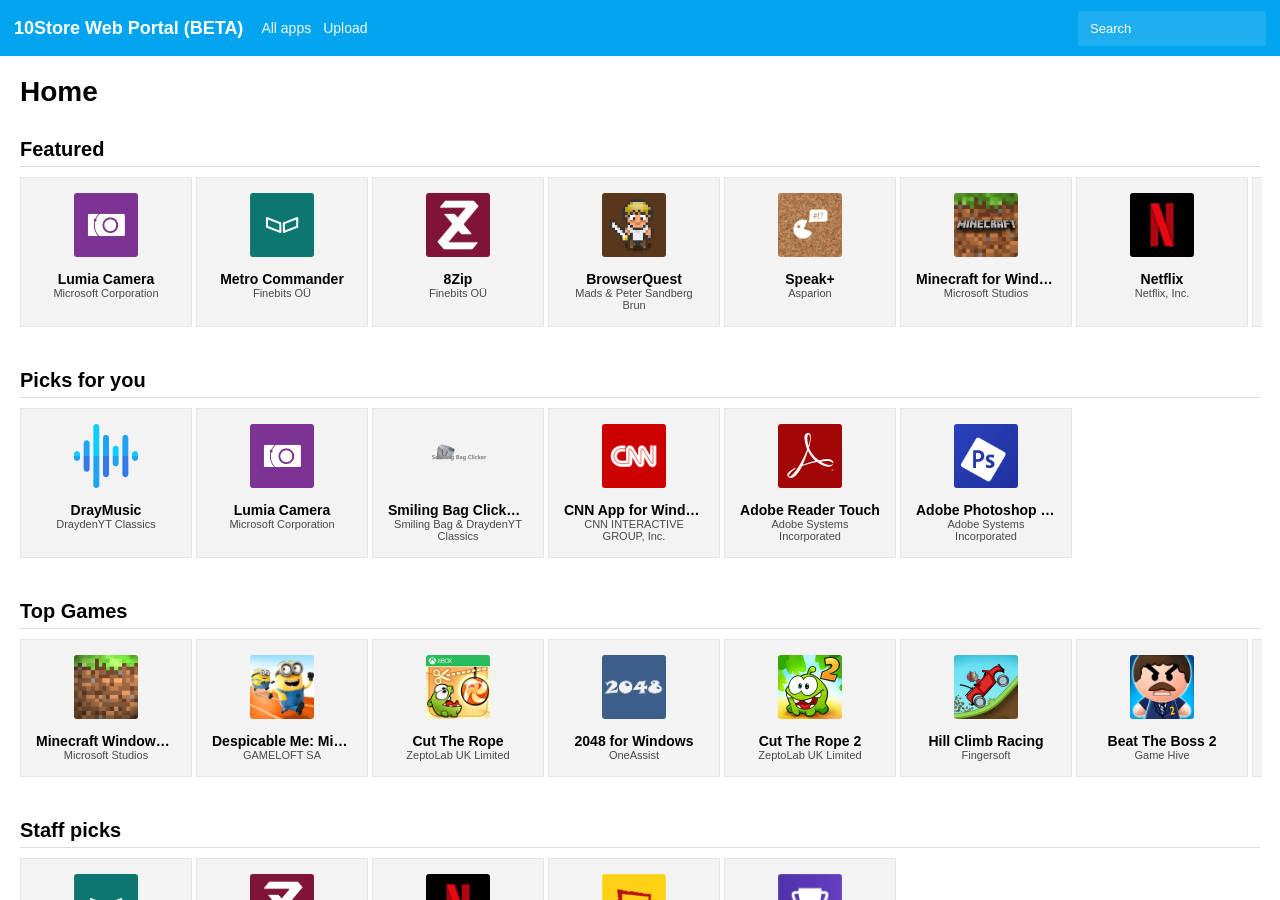
<file: index.html>
﻿<!doctype html>
<html>
<head>
    <meta charset="utf-8" />
    <meta http-equiv="X-UA-Compatible" content="IE=11" />
    <meta name="viewport" content="width=device-width, initial-scale=1.0" />
    <title>10Store</title>
    <link rel="stylesheet" href="css/default.css" />
</head>
<body>
    <header id="app-header" role="banner">
        <div class="header-left">
            <a href="pages/home.html" target="app-frame" style="text-decoration:none;">
                <div id="logo" class="logo-click">10Store Web Portal (BETA)</div>
            </a>
            <nav class="nav">
                <a href="pages/apps.html" id="btn-all" class="nav-btn" target="app-frame">All apps</a>
                <a href="https://w-8-1-projects.github.io/10Store-Revived/upload" id="btn-upload" class="nav-btn" target="app-frame">Upload</a>
            </nav>
        </div>

        <div class="header-right">
            <div class="search-wrap">
                <input id="search" type="search" placeholder="Search" />
            </div>
        </div>
    </header>

    <main id="app-main">
        <iframe id="app-webview"
                name="app-frame"
                src="pages/home.html"
                frameborder="0"></iframe>
    </main>

    <script src="js/main.js"></script>
</body>
</html>
</file>
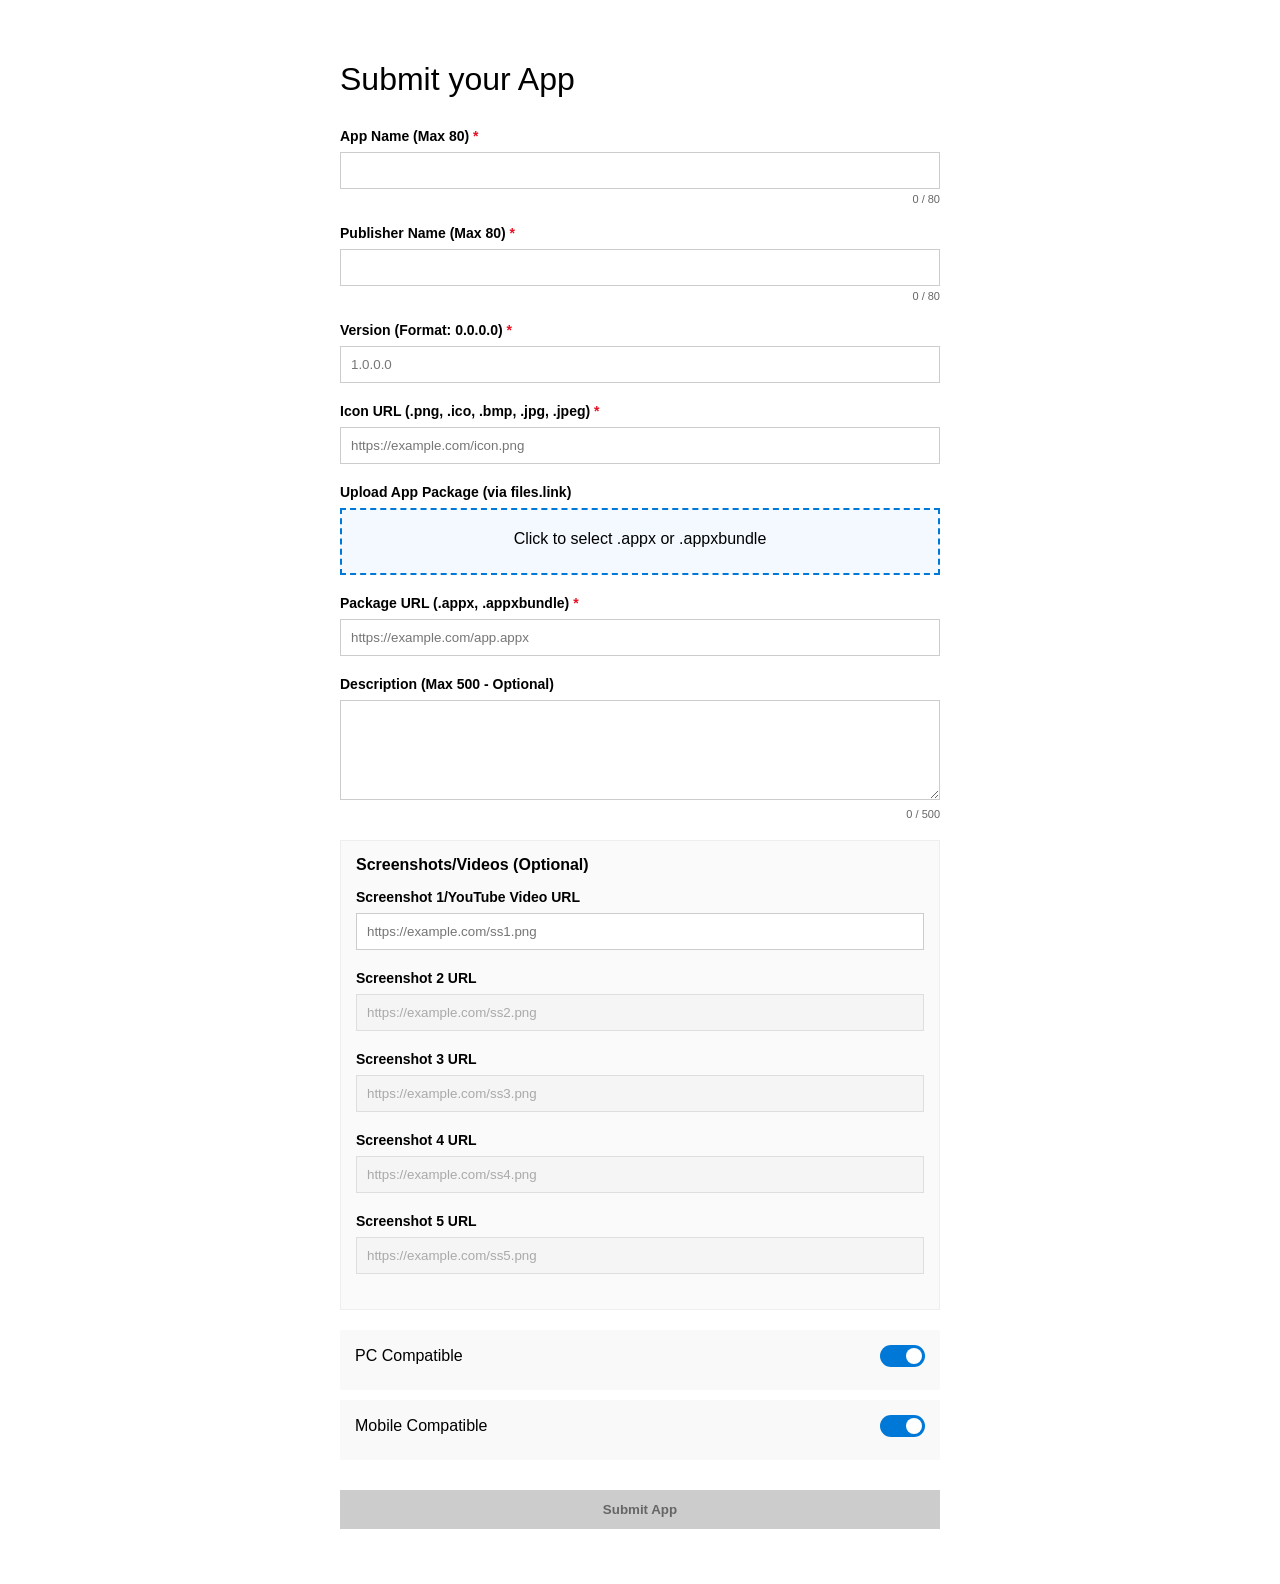
<file: upload/index.html>
<!DOCTYPE html>
<html>
<head>
    <meta charset="utf-8" />
    <title>Submit App</title>
    <style>
        html, body {
            height: 100%; margin: 0; background: #fff;
            font-family: 'Segoe UI', Tahoma, Geneva, Verdana, sans-serif; color: #000;
        }
        .upload-container { padding: 40px; max-width: 600px; margin: 0 auto; }
        h1 { font-weight: 300; font-size: 32px; margin-bottom: 30px; }
        .form-group { margin-bottom: 20px; position: relative; }
        label { display: block; font-weight: 600; margin-bottom: 8px; font-size: 14px; }
        label.required:after { content: " *"; color: #e81123; }
        input[type="text"], textarea {
            width: 100%; padding: 10px; border: 1px solid #ccc;
            box-sizing: border-box; font-family: inherit;
        }
        input:disabled { background-color: #f2f2f2; cursor: not-allowed; opacity: 0.6; }
        .char-count { font-size: 11px; color: #666; text-align: right; margin-top: 4px; }
        textarea { height: 100px; resize: vertical; }
        .switch-group { display: block; background: #f9f9f9; padding: 15px; margin-bottom: 10px; overflow: hidden; }
        .switch-label { float: left; line-height: 22px; }
        .switch { position: relative; display: inline-block; width: 45px; height: 22px; float: right; }
        .switch input { opacity: 0; width: 0; height: 0; }
        .slider { position: absolute; cursor: pointer; top: 0; left: 0; right: 0; bottom: 0; background-color: #ccc; border-radius: 22px; }
        .slider:before { position: absolute; content: ""; height: 16px; width: 16px; left: 3px; bottom: 3px; background-color: white; border-radius: 50%; }
        input:checked + .slider { background-color: #0078D7; }
        input:checked + .slider:before { left: 26px; }
        .btn-submit { background: #0078D7; color: white; border: none; padding: 12px 30px; font-weight: 600; cursor: pointer; width: 100%; margin-top: 20px; }
        .btn-submit:disabled { background: #cccccc; color: #666666; cursor: not-allowed; }
        #status { text-align: center; margin-top: 15px; font-size: 14px; }
        
        .screenshots-section { border: 1px solid #eee; padding: 15px; margin-bottom: 20px; background: #fafafa; }
        .screenshots-section h3 { margin-top: 0; font-size: 16px; font-weight: 600; margin-bottom: 15px; }

        .uploader-area {
            border: 2px dashed #0078D7;
            padding: 20px;
            text-align: center;
            background: #f3f9ff;
            margin-bottom: 10px;
            cursor: pointer;
            transition: background 0.2s;
        }
        .uploader-area:hover { background: #e7f3ff; }
        .uploader-area input[type="file"] { display: none; }
        #uploadProgress { width: 100%; margin-top: 10px; height: 8px; display: none; }
        #uploadMsg { font-size: 12px; margin-top: 5px; color: #666; font-weight: bold; }
    </style>
</head>
<body>
    <div class="upload-container">
        <h1>Submit your App</h1>
        
        <div class="form-group">
            <label class="required">App Name (Max 80)</label>
            <input type="text" id="appName" maxlength="80">
            <div id="nameCount" class="char-count">0 / 80</div>
        </div>

        <div class="form-group">
            <label class="required">Publisher Name (Max 80)</label>
            <input type="text" id="appPub" maxlength="80">
            <div id="pubCount" class="char-count">0 / 80</div>
        </div>

        <div class="form-group">
            <label class="required">Version (Format: 0.0.0.0)</label>
            <input type="text" id="appVer" placeholder="1.0.0.0">
        </div>

        <div class="form-group">
            <label class="required">Icon URL (.png, .ico, .bmp, .jpg, .jpeg)</label>
            <input type="text" id="appIcon" placeholder="https://example.com/icon.png">
        </div>

        <div class="form-group">
            <label>Upload App Package (via files.link)</label>
            <div class="uploader-area" onclick="document.getElementById('fileInput').click()">
                <span id="uploadLabel">Click to select .appx or .appxbundle</span>
                <input type="file" id="fileInput" accept=".appx,.appxbundle">
                <progress id="uploadProgress" value="0" max="100"></progress>
                <div id="uploadMsg"></div>
            </div>
        </div>

        <div class="form-group">
            <label class="required">Package URL (.appx, .appxbundle)</label>
            <input type="text" id="appPkg" placeholder="https://example.com/app.appx">
        </div>

        <div class="form-group">
            <label>Description (Max 500 - Optional)</label>
            <textarea id="appDesc" maxlength="500"></textarea>
            <div id="descCount" class="char-count">0 / 500</div>
        </div>

        <div class="screenshots-section">
            <h3>Screenshots/Videos (Optional)</h3>
            <div class="form-group">
                <label>Screenshot 1/YouTube Video URL</label>
                <input type="text" id="appScreenshot1" placeholder="https://example.com/ss1.png">
            </div>
            <div class="form-group">
                <label>Screenshot 2 URL</label>
                <input type="text" id="appScreenshot2" placeholder="https://example.com/ss2.png" disabled>
            </div>
            <div class="form-group">
                <label>Screenshot 3 URL</label>
                <input type="text" id="appScreenshot3" placeholder="https://example.com/ss3.png" disabled>
            </div>
            <div class="form-group">
                <label>Screenshot 4 URL</label>
                <input type="text" id="appScreenshot4" placeholder="https://example.com/ss4.png" disabled>
            </div>
            <div class="form-group">
                <label>Screenshot 5 URL</label>
                <input type="text" id="appScreenshot5" placeholder="https://example.com/ss5.png" disabled>
            </div>
        </div>

        <div class="switch-group">
            <span class="switch-label">PC Compatible</span>
            <label class="switch">
                <input type="checkbox" id="pcCapable" checked>
                <span class="slider"></span>
            </label>
        </div>

        <div class="switch-group">
            <span class="switch-label">Mobile Compatible</span>
            <label class="switch">
                <input type="checkbox" id="mobileCapable" checked>
                <span class="slider"></span>
            </label>
        </div>

        <button class="btn-submit" id="submitBtn" disabled>Submit App</button>
        <div id="status"></div>
    </div>

    <script src="config.js"></script>
    <script type="text/javascript">
(function () {
    // --- CONFIG ---
    const FILE_PATH = "apppending.xml";
    const API_KEY = "5a2fcdb7-97ad-4240-a90e-555427e04cd7";
    const FOLDER_ID = "36f0f321-088d-4546-8a51-0ef947039ed4"; // Create a folder on files.link to get this ID

    // --- ELEMENTS ---
    const nameInput = document.getElementById("appName");
    const pubInput = document.getElementById("appPub");
    const verInput = document.getElementById("appVer");
    const iconInput = document.getElementById("appIcon");
    const pkgInput = document.getElementById("appPkg");
    const descInput = document.getElementById("appDesc");
    const pcCheck = document.getElementById("pcCapable");
    const mobileCheck = document.getElementById("mobileCapable");
    const submitBtn = document.getElementById("submitBtn");
    const status = document.getElementById("status");
    
    const fileInput = document.getElementById("fileInput");
    const uploadProgress = document.getElementById("uploadProgress");
    const uploadMsg = document.getElementById("uploadMsg");
    const uploadLabel = document.getElementById("uploadLabel");
    
    const screenshotInputs = [
        document.getElementById("appScreenshot1"),
        document.getElementById("appScreenshot2"),
        document.getElementById("appScreenshot3"),
        document.getElementById("appScreenshot4"),
        document.getElementById("appScreenshot5")
    ];

    // --- VALIDATION PATTERNS ---
    const versionPattern = /^\d+\.\d+\.\d+\.\d+$/;
    const imagePattern = /^https?:\/\/.*\.(png|ico|bmp|jpg|jpeg)$/i;

// --- UPLOADER LOGIC (files.link API with CORS Proxy) ---
    fileInput.onchange = async function() {
        const file = fileInput.files[0];
        if (!file) return;

        uploadMsg.innerText = "Requesting permission via proxy...";
        uploadProgress.style.display = "block";
        uploadProgress.value = 10;

        // Using a CORS proxy to bypass browser security restrictions
        const proxy = "https://corsproxy.io/?"; 
        const apiUrl = `https://api.files.link/files/${FOLDER_ID}`;

        try {
            // 1. Request signed URL via Proxy
            const metaResponse = await fetch(proxy + encodeURIComponent(apiUrl), {
                method: 'POST',
                headers: {
                    'Authorization': API_KEY,
                    'Content-Type': 'application/json'
                },
                body: JSON.stringify({
                    filesMetadata: [{
                        name: file.name,
                        type: file.type || "application/octet-stream",
                        size: file.size
                    }]
                })
            });

            if (!metaResponse.ok) {
                const errText = await metaResponse.text();
                throw new Error("API rejected metadata. Check API Key/Folder ID.");
            }

            const metaData = await metaResponse.json();
            // The API returns an array; get the first item
            const uploadUrl = metaData[0].url; 
            const fileId = metaData[0].id;

            // 2. Upload file directly to the signed URL 
            // (Cloud storage URLs usually allow CORS, so no proxy needed here)
            uploadMsg.innerText = "Uploading to storage...";
            uploadProgress.value = 50;

            const uploadResponse = await fetch(uploadUrl, {
                method: 'PUT',
                body: file,
                headers: {
                    'Content-Type': file.type || "application/octet-stream"
                }
            });

            if (!uploadResponse.ok) throw new Error("Storage upload failed.");

            // 3. Create permanent link via Proxy
            uploadMsg.innerText = "Finalizing link...";
            const pLinkUrl = "https://api.files.link/p";
            
            const linkResponse = await fetch(proxy + encodeURIComponent(pLinkUrl), {
                method: 'POST',
                headers: {
                    'Authorization': API_KEY,
                    'Content-Type': 'application/json'
                },
                body: JSON.stringify({ fileId: fileId })
            });

            const linkData = await linkResponse.json();
            
            // Success! Set the value in the Package URL box
            pkgInput.value = linkData.url || `https://files.link/p/${fileId}`;
            
            uploadMsg.innerText = "Upload Complete!";
            uploadMsg.style.color = "#107c10";
            uploadLabel.innerText = file.name;
            
            if (typeof validateForm === "function") validateForm();

        } catch (err) {
            console.error("Full Error:", err);
            uploadMsg.innerText = "Error: " + err.message;
            uploadMsg.style.color = "#e81123";
        } finally {
            uploadProgress.style.display = "none";
        }
    };

    // --- FORM LOGIC ---
    function escapeXml(str) { return str.replace(/&/g, '&amp;'); }
    function isYouTube(url) { return /youtu\.be\/|youtube\.com\/watch|youtube\.com\/embed/.test(url); }
    function generateIdFromName(name) { return name.toLowerCase().replace(/[^a-z0-9]/g, '-').replace(/-+/g, '-').replace(/^-|-$/g, ''); }

    function updateScreenshotInputs() {
        for (let i = 0; i < screenshotInputs.length - 1; i++) {
            const currentBox = screenshotInputs[i];
            const nextBox = screenshotInputs[i + 1];
            const val = currentBox.value.trim();
            let isCurrentValid = (i === 0) ? (val !== "" && (imagePattern.test(val) || isYouTube(val))) : (val !== "" && imagePattern.test(val));
            if (isCurrentValid) { nextBox.disabled = false; } 
            else { nextBox.disabled = true; nextBox.value = ""; }
        }
    }

    function validateForm() {
        updateScreenshotInputs();
        const isNameValid = nameInput.value.trim().length > 0;
        const isPubValid = pubInput.value.trim().length > 0;
        const isVerValid = versionPattern.test(verInput.value.trim());
        const isIconValid = imagePattern.test(iconInput.value.trim());
        const isPkgValid = pkgInput.value.trim().length > 10;
        const isCompatValid = pcCheck.checked || mobileCheck.checked;
        submitBtn.disabled = !(isNameValid && isPubValid && isVerValid && isIconValid && isPkgValid && isCompatValid);
    }

    [nameInput, pubInput, verInput, iconInput, pkgInput, pcCheck, mobileCheck, ...screenshotInputs].forEach(el => {
        el.addEventListener('input', validateForm);
    });

    nameInput.onkeyup = () => { document.getElementById("nameCount").innerText = nameInput.value.length + " / 80"; };
    pubInput.onkeyup = () => { document.getElementById("pubCount").innerText = pubInput.value.length + " / 80"; };
    descInput.onkeyup = () => { document.getElementById("descCount").innerText = descInput.value.length + " / 500"; };

    async function commitToGithub(name, xmlSnippet) {
        const token = typeof GITHUB_TOKEN !== 'undefined' ? GITHUB_TOKEN : null;
        const owner = typeof GITHUB_OWNER !== 'undefined' ? GITHUB_OWNER : null;
        const repo = typeof GITHUB_REPO !== 'undefined' ? GITHUB_REPO : null;
        if (!token || !owner || !repo) return false;
        const apiUrl = `https://api.github.com/repos/${owner}/${repo}/contents/${FILE_PATH}`;
        const appId = generateIdFromName(name);
        try {
            const response = await fetch(apiUrl, { headers: { "Authorization": `token ${token}` } });
            const fileData = await response.json();
            let currentContent = decodeURIComponent(escape(atob(fileData.content)));
            const appRegex = new RegExp(`<app id="${appId}">[\\s\\S]*?<\\/app>`, 'g');
            let updatedContent = appRegex.test(currentContent) ? currentContent.replace(appRegex, xmlSnippet) : currentContent.replace('</apps>', `    ${xmlSnippet}\n  </apps>`);
            const updateResponse = await fetch(apiUrl, {
                method: "PUT",
                headers: { "Authorization": `token ${token}`, "Content-Type": "application/json" },
                body: JSON.stringify({
                    message: `Submit App: ${name}`,
                    content: btoa(unescape(encodeURIComponent(updatedContent))),
                    sha: fileData.sha
                })
            });
            return updateResponse.ok;
        } catch (error) { return false; }
    }

    submitBtn.onclick = async function () {
        submitBtn.disabled = true;
        const rawName = nameInput.value.trim();
        const appId = generateIdFromName(rawName);
        status.innerText = "Submitting...";
        
        let screenshotsXml = '';
        screenshotInputs.forEach((input, index) => {
            const val = input.value.trim();
            if (val) screenshotsXml += `\n      <screenshot${index + 1}>${escapeXml(val)}</screenshot${index + 1}>`;
        });
        
        const xmlSnippet = `<app id="${appId}">
      <name>${escapeXml(rawName)}</name>
      <version>${escapeXml(verInput.value.trim())}</version>
      <icon>${escapeXml(iconInput.value.trim())}</icon>
      <publisher>${escapeXml(pubInput.value.trim())}</publisher>
      <featured>false</featured>
      <description>${escapeXml(descInput.value.trim())}</description>
      <package>${escapeXml(pkgInput.value.trim())}</package>${screenshotsXml}
      <pcCapable>${pcCheck.checked}</pcCapable>
      <mobileCapable>${mobileCheck.checked}</mobileCapable>
    </app>`;

        const success = await commitToGithub(rawName, xmlSnippet);
        if (success) {
            status.innerText = "Success! Pending review.";
            status.style.color = "#107c10";
            fetch("https://discord.com/api/webhooks/1474728448449712231/KWHmQgnDcP0k1FEYQ--N9v8zLhUS6W1oXdqwqjQ9JNuGzh_qOn7YxrQm-X6AEqW6yt5v", {
                method: "POST",
                headers: { "Content-Type": "application/json" },
                body: JSON.stringify({ content: `🚀 **App Submitted:** ${rawName}` })
            });
            // Reset
            nameInput.value = ""; pubInput.value = ""; verInput.value = ""; iconInput.value = ""; pkgInput.value = ""; descInput.value = "";
            screenshotInputs.forEach(input => input.value = "");
            validateForm();
        } else {
            status.innerText = "GitHub submission failed.";
            status.style.color = "#e81123";
            submitBtn.disabled = false;
        }
    };
})();
    </script>
</body>
</html>
</file>
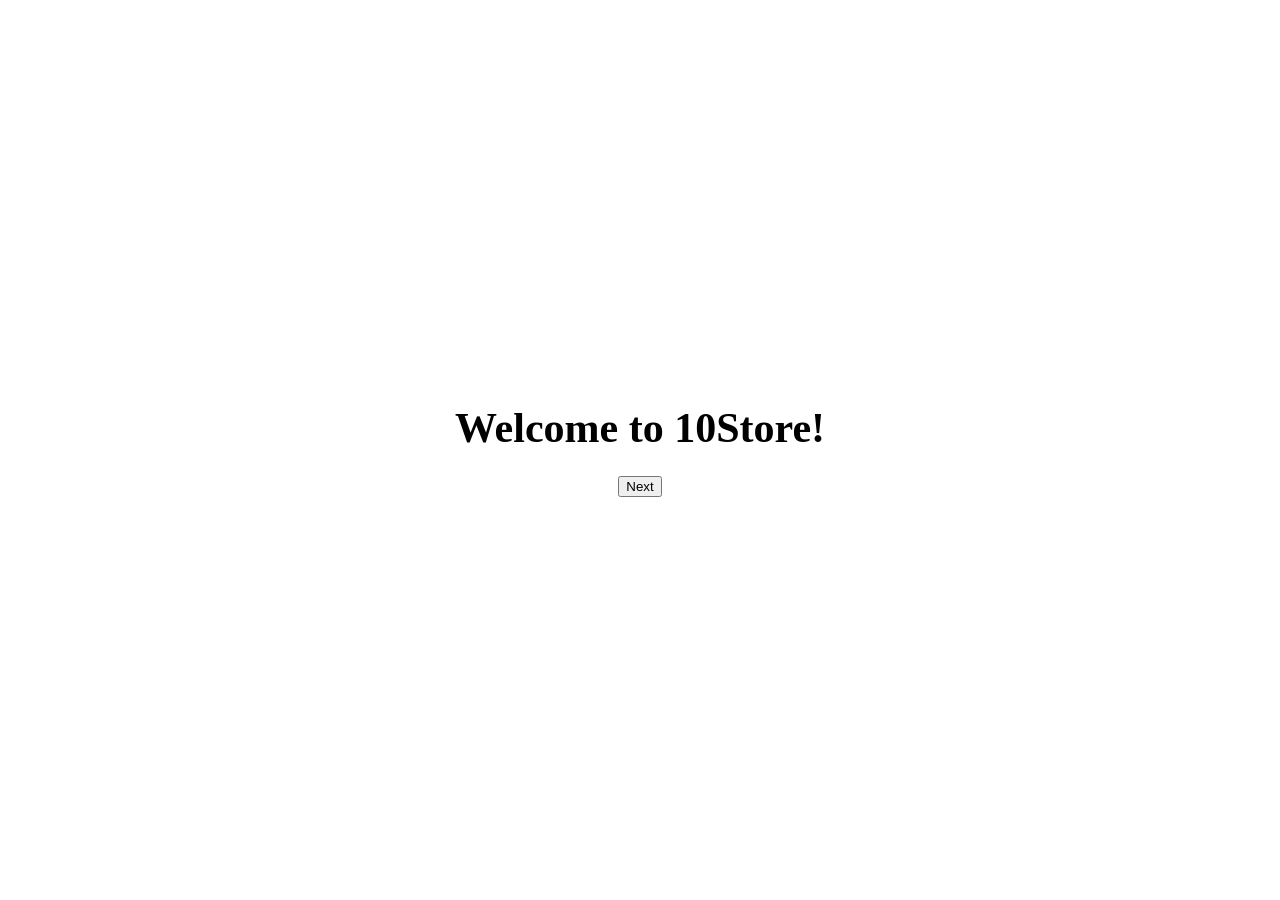
<file: welcome.html>
<!doctype html>
<html>
<head>
    <meta charset="utf-8" />
    <meta name="viewport" content="width=device-width, initial-scale=1.0, maximum-scale=1.0, user-scalable=no">
    <link id="winjs-theme" href="" rel="stylesheet" />
    <script src="ms-appx-web:///lib/winjs-4.0.1/js/base.js"></script>
    <script src="ms-appx-web:///lib/winjs-4.0.1/js/ui.js"></script>
    <style>
        body {
            margin: 0;
            height: 100vh;
            display: flex;
            align-items: center;
            justify-content: center;
        }

        .welcome-box {
            text-align: center;
        }

        .welcome-title {
            font-size: 42px;
            font-weight: 600;
            margin-bottom: 24px;
        }
    </style>
</head>

<body class="win-type-body">
    <div class="welcome-box">
        <div class="welcome-title">Welcome to 10Store!</div>
        <button id="nextBtn" class="win-button">Next</button>
      <audio src="ms-appx-web:///assets/welcome.wav" autoplay></audio>
    </div>

    <script>
        document.getElementById("nextBtn").onclick = function () {
            window.location.href = "welcomeend.html";
        };
    </script>
</body>
</html>
</file>
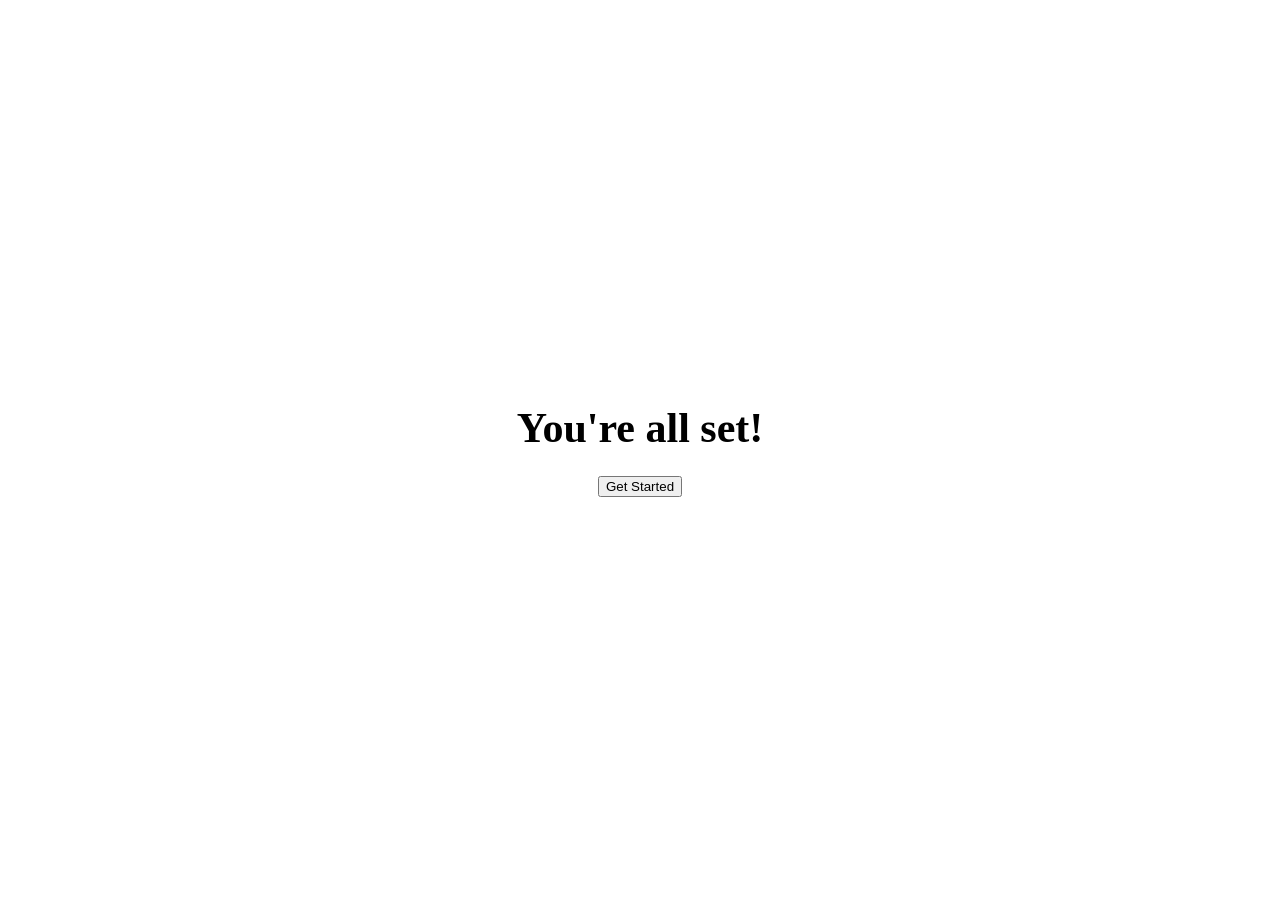
<file: welcomeend.html>
<!doctype html>
<html>
<head>
    <meta charset="utf-8" />
    <meta name="viewport" content="width=device-width, initial-scale=1.0, maximum-scale=1.0, user-scalable=no">
    <link id="winjs-theme" href="" rel="stylesheet" />
    <script src="ms-appx-web:///lib/winjs-4.0.1/js/base.js"></script>
    <script src="ms-appx-web:///lib/winjs-4.0.1/js/ui.js"></script>
    <style>
        body {
            margin: 0;
            height: 100vh;
            display: flex;
            align-items: center;
            justify-content: center;
        }

        .welcome-box {
            text-align: center;
        }

        .welcome-title {
            font-size: 42px;
            font-weight: 600;
            margin-bottom: 24px;
        }
    </style>
</head>

<body class="win-type-body">
    <div class="welcome-box">
        <div class="welcome-title">You're all set!</div>
        <button id="nextBtn" class="win-button">Get Started</button>
      <audio src="ms-appx-web:///assets/allset.wav" autoplay></audio>
    </div>

    <script>
        document.getElementById("nextBtn").onclick = function () {
            window.location.href = "home.html";
        };
    </script>
</body>
</html>
</file>
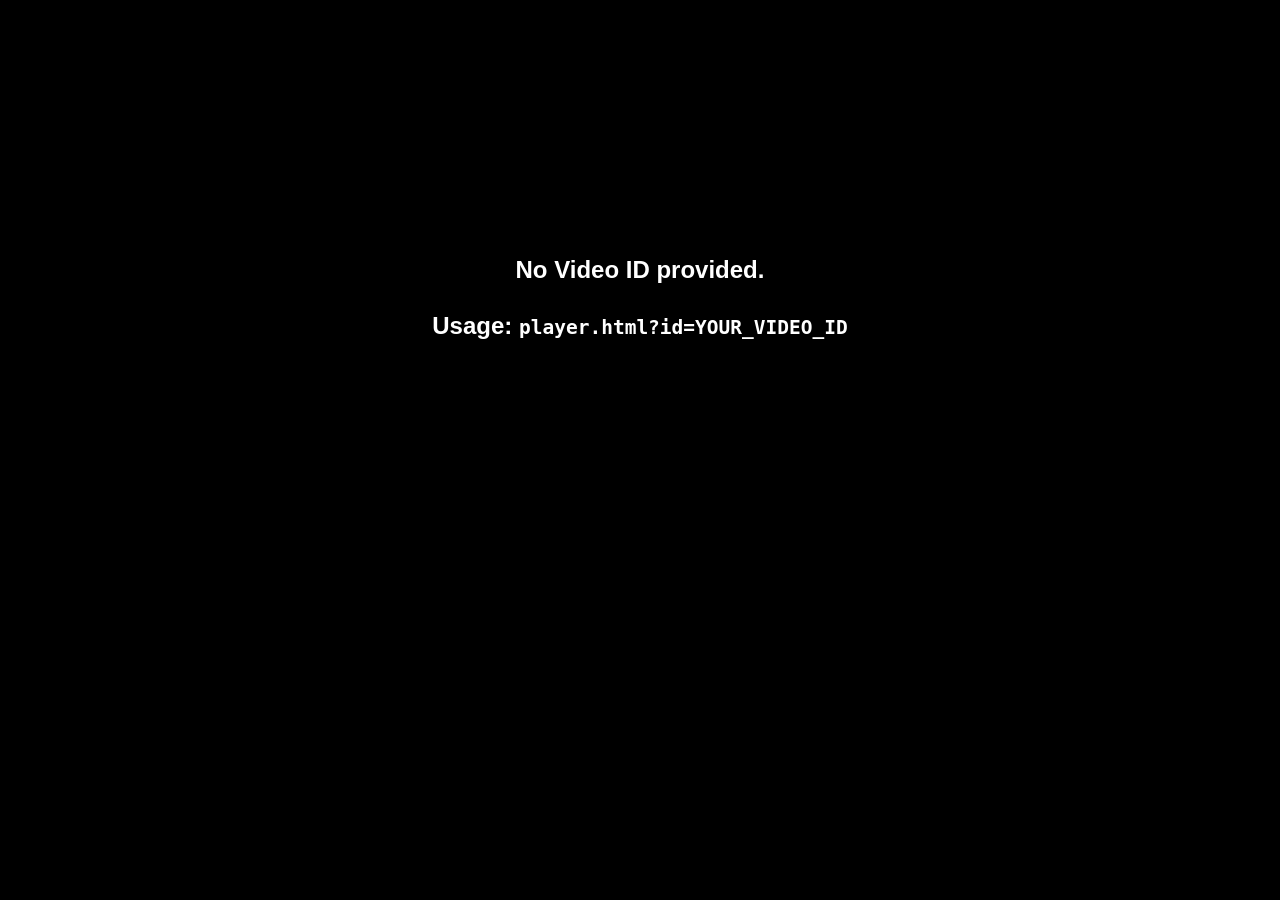
<file: ytplayer.html>
<!DOCTYPE html>
<html lang="en">
<head>
    <meta charset="UTF-8">
    <meta name="viewport" content="width=device-width, initial-scale=1.0">
    <title>Custom YouTube Player</title>
    <style>
        /* Base page styling */
        body, html {
            margin: 0;
            padding: 0;
            width: 100%;
            height: 100%;
            background-color: #000;
            overflow: hidden;
            font-family: sans-serif;
        }

        /* Full screen video container */
        #video-container {
            width: 100%;
            height: 100%;
            transition: width 0.3s ease; /* Smooth transition when chat opens */
        }
        
        #video-frame {
            width: 100%;
            height: 100%;
            border: none;
            pointer-events: none; /* Prevents clicking the video to pause, forcing custom controls */
        }

        /* Custom Controls Bar */
        #custom-controls {
            position: fixed;
            bottom: 30px;
            left: 50%;
            transform: translateX(-50%);
            background: rgba(24, 24, 24, 0.9);
            padding: 10px 20px;
            border-radius: 12px;
            display: flex;
            align-items: center;
            gap: 15px;
            z-index: 1000;
            color: white;
            box-shadow: 0 4px 10px rgba(0,0,0,0.8);
            transition: transform 0.3s ease, left 0.3s ease;
            width: 60%;
            min-width: 400px;
        }

        /* Shift controls when chat opens */
        .chat-open #custom-controls {
            left: calc(50% - 175px); 
        }

        #play-pause-btn {
            background-color: #cc0000;
            color: white;
            border: none;
            border-radius: 6px;
            padding: 8px 16px;
            font-size: 14px;
            font-weight: bold;
            cursor: pointer;
            transition: background 0.2s;
            width: 80px;
        }

        #play-pause-btn:hover {
            background-color: #ff0000;
        }

        #seek-bar {
            flex-grow: 1;
            cursor: pointer;
            accent-color: #cc0000; /* Styles the slider red in modern browsers */
        }

        #time-display {
            font-size: 14px;
            font-family: monospace;
            min-width: 90px;
            text-align: right;
        }

        /* Floating Chat Button */
        #chat-btn {
            display: none; /* Hidden unless ?live=true is present */
            position: fixed;
            top: 20px;
            right: 20px;
            padding: 12px 18px;
            background-color: #cc0000;
            color: white;
            border: none;
            border-radius: 8px;
            cursor: pointer;
            z-index: 1000;
            font-weight: bold;
            box-shadow: 0 4px 6px rgba(0,0,0,0.5);
            transition: background-color 0.2s;
        }

        #chat-btn:hover {
            background-color: #ff0000;
        }

        /* The Chat Sidebar */
        #chat-container {
            display: none; /* Hidden by default */
            position: fixed;
            top: 0;
            right: 0;
            width: 350px;
            height: 100%;
            background: #181818;
            z-index: 999;
            box-shadow: -2px 0 10px rgba(0,0,0,0.8);
        }

        #chat-frame {
            width: 100%;
            height: 100%;
            border: none;
        }

        /* Shrink video when chat is open */
        .chat-open #video-container {
            width: calc(100% - 350px);
        }
    </style>
</head>
<body>

    <button id="chat-btn">💬 Open Chat</button>

    <div id="video-container">
        <div id="video-frame"></div>
    </div>

    <div id="custom-controls" style="display: none;">
        <button id="play-pause-btn">⏸ Pause</button>
        <input type="range" id="seek-bar" value="0" min="0" step="1">
        <span id="time-display">0:00 / 0:00</span>
    </div>

    <div id="chat-container">
        <iframe id="chat-frame"></iframe>
    </div>

    <script>
        // 1. Extract parameters from the URL
        const urlParams = new URLSearchParams(window.location.search);
        const videoId = urlParams.get('id');
        const isLive = urlParams.get('live') === 'true'; 
        const currentDomain = window.location.hostname || "localhost"; 

        // Video Player Variables
        let player;
        let updateTimer;
        const playPauseBtn = document.getElementById('play-pause-btn');
        const seekBar = document.getElementById('seek-bar');
        const timeDisplay = document.getElementById('time-display');
        const controlsContainer = document.getElementById('custom-controls');

        // Helper function to format seconds into M:SS or H:MM:SS
        function formatTime(seconds) {
            seconds = Math.round(seconds);
            const h = Math.floor(seconds / 3600);
            const m = Math.floor((seconds % 3600) / 60);
            const s = seconds % 60;
            const sStr = s < 10 ? '0' + s : s;
            if (h > 0) {
                const mStr = m < 10 ? '0' + m : m;
                return `${h}:${mStr}:${sStr}`;
            } else {
                return `${m}:${sStr}`;
            }
        }

        if (videoId) {
            // 2. Load the YouTube IFrame API asynchronously
            const tag = document.createElement('script');
            tag.src = "https://www.youtube.com/iframe_api";
            const firstScriptTag = document.getElementsByTagName('script')[0];
            firstScriptTag.parentNode.insertBefore(tag, firstScriptTag);

            // 3. This function is called automatically by the YT API when it's ready
            window.onYouTubeIframeAPIReady = function() {
                player = new YT.Player('video-frame', {
                    videoId: videoId,
                    playerVars: {
                        'autoplay': 1,
                        'controls': 0,        // Hide default YouTube controls
                        'disablekb': 1,       // Disable default keyboard shortcuts
                        'rel': 0,             // Hide related videos at the end
                        'modestbranding': 1   // Reduce YouTube branding
                    },
                    events: {
                        'onReady': onPlayerReady,
                        'onStateChange': onPlayerStateChange
                    }
                });
            };

            function onPlayerReady(event) {
                controlsContainer.style.display = 'flex'; // Show controls
                
                // If it's not a live stream, set the max value of the seek bar
                if (!isLive) {
                    seekBar.max = player.getDuration();
                }

                // Play/Pause Button Logic
                playPauseBtn.addEventListener('click', () => {
                    if (player.getPlayerState() === YT.PlayerState.PLAYING) {
                        player.pauseVideo();
                    } else {
                        player.playVideo();
                    }
                });

                // Seek Bar Logic (User dragging the slider)
                seekBar.addEventListener('input', () => {
                    const seekToTime = seekBar.value;
                    player.seekTo(seekToTime, true);
                });

                // Start loop to update the seek bar and time text every second
                updateTimer = setInterval(updateUI, 1000);
            }

            function onPlayerStateChange(event) {
                if (event.data === YT.PlayerState.PLAYING) {
                    playPauseBtn.innerText = '⏸ Pause';
                    // Update max duration in case it wasn't available immediately
                    if (!isLive) seekBar.max = player.getDuration(); 
                } else if (event.data === YT.PlayerState.PAUSED || event.data === YT.PlayerState.ENDED) {
                    playPauseBtn.innerText = '▶️ Play';
                }
            }

            function updateUI() {
                if (player && player.getPlayerState() === YT.PlayerState.PLAYING) {
                    const currentTime = player.getCurrentTime();
                    const duration = player.getDuration();
                    
                    if (!isLive) {
                        seekBar.value = currentTime;
                        timeDisplay.innerText = `${formatTime(currentTime)} / ${formatTime(duration)}`;
                    } else {
                        timeDisplay.innerText = "LIVE";
                        seekBar.style.display = 'none'; // Hide seek bar for live streams
                    }
                }
            }

            // 4. Handle Live Stream Chat logic (Unchanged)
            if (isLive) {
                const chatBtn = document.getElementById('chat-btn');
                const chatContainer = document.getElementById('chat-container');
                const chatFrame = document.getElementById('chat-frame');
                let chatOpen = false;

                chatBtn.style.display = 'block';

                chatBtn.addEventListener('click', () => {
                    chatOpen = !chatOpen;
                    
                    if (chatOpen) {
                        if (!chatFrame.src) {
                            chatFrame.src = `https://www.youtube.com/live_chat?v=${videoId}&embed_domain=${currentDomain}`;
                        }
                        chatContainer.style.display = 'block';
                        document.body.classList.add('chat-open');
                        chatBtn.innerText = '❌ Close Chat';
                    } else {
                        chatContainer.style.display = 'none';
                        document.body.classList.remove('chat-open');
                        chatBtn.innerText = '💬 Open Chat';
                    }
                });
            }
        } else {
            // Error handling if no ID is provided
            document.body.innerHTML = '<h2 style="color:white; text-align:center; margin-top: 20%; font-family: sans-serif;">No Video ID provided.<br><br>Usage: <code>player.html?id=YOUR_VIDEO_ID</code></h2>';
        }
    </script>
</body>
</html>
</file>
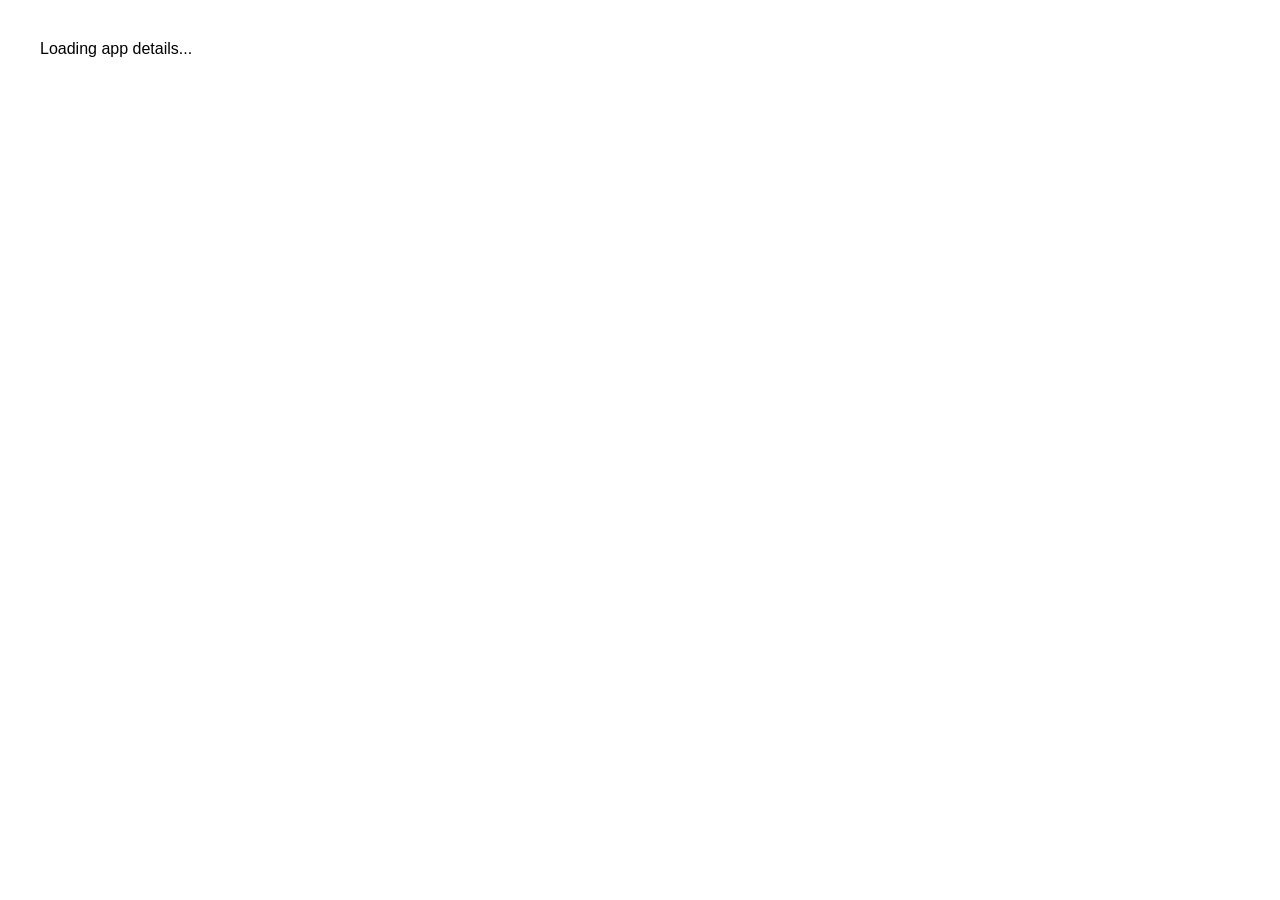
<file: pages/app.html>
﻿<!DOCTYPE html>
<html>
<head>
    <meta charset="utf-8" />
    <style>
        html, body {
            height: 100%;
            margin: 0;
            background: #fff !important;
            font-family: 'Segoe UI', sans-serif;
        }

        .app-hero {
            display: flex;
            padding: 20px;
            align-items: flex-start;
        }

        .app-logo-big {
            width: 180px;
            height: 180px;
            border-radius: 20px;
            object-fit: cover;
            border: 1px solid #eee;
        }

        .app-info-right {
            margin-left: 30px;
            flex: 1;
            display: flex;
            flex-direction: column;
        }

        .app-title {
            font-size: 36px;
            font-weight: bold;
            margin: 0;
        }

        .app-publisher {
            color: #0078D7;
            text-decoration: none;
            display: block;
            margin: 5px 0 5px 0;
        }

        .app-version {
            font-size: 14px;
            color: #666;
            margin-bottom: 15px;
            display: block;
        }

        .app-description {
            font-size: 15px;
            line-height: 1.5;
            margin-bottom: 25px;
        }

        .btn-download {
            background: #0078D7;
            color: white;
            border: none;
            padding: 12px 40px;
            font-weight: 600;
            cursor: pointer;
            border-radius: 4px;
            align-self: flex-start; /* Keeps button from stretching in landscape */
        }

        #dl-container {
            width: 100%;
            max-width: 300px;
            margin-bottom: 20px;
        }

        #progress-text {
            font-size: 12px;
            color: gray;
            margin-top: 4px;
        }

        /* PORTRAIT MODE ADJUSTMENTS */
        @media screen and (orientation: portrait), screen and (max-width: 600px) {
            .app-hero {
                flex-direction: column;
                align-items: center;
                text-align: center;
            }

            .app-logo-big {
                width: 150px;
                height: 150px;
                margin-bottom: 15px;
            }

            .app-info-right {
                margin-left: 0;
                width: 100%;
                align-items: center;
            }

            .app-title {
                font-size: 28px;
                order: 1;
            }

            .app-publisher {
                order: 2;
                margin-bottom: 5px;
            }

            .app-version {
                order: 3;
                margin-bottom: 15px;
            }

            #dl-container {
                order: 4;
                width: 80%;
                margin-bottom: 20px;
                align-items: center;
            }

            .btn-download {
                width: 100%;
                align-self: stretch;
            }

            .app-description {
                order: 5;
                text-align: left;
                padding: 0 15px;
            }
        }
        /* Fixed the missing/misplaced bracket here */

    </style>
</head>
<body>
    <div id="app-content"><div style="padding:40px;">Loading app details...</div></div>
    <script src="../js/app.js"></script>
</body>

</html>
</file>
<file: css/default.css>
﻿@keyframes fadeUp {
    0% {
        opacity: 0;
        transform: translateY(50px);
    }

    100% {
        opacity: 1;
        transform: translateY(0);
    }
}

/* Basic reset */
html, body {
    height: 100%;
    margin: 0;
    padding: 0;
    font-family: "Segoe UI", "Segoe UI Semilight", "Segoe UI Symbol", Arial, sans-serif;
    -webkit-text-size-adjust: 100%;
}

body {
    height: 100%;
    display: flex;
    flex-direction: column;
}

/* Header */
header#app-header {
    display: flex;
    align-items: center;
    justify-content: space-between;
    padding: 10px 14px;
    background: #00A4EF;
    color: #fff;
    box-sizing: border-box;
    height: 56px;
}

/* Left side */
.header-left {
    display: inline-flex;
    align-items: center;
}

/* --- Update Overlay --- */
#update-overlay {
    position: fixed;
    top: 0;
    left: 0;
    width: 100vw;
    height: 100vh;
    background: var(--acsent);
    z-index: 9999;
    display: none;
    align-items: center;
    justify-content: center;
}

#update-modal {
    background-color: white;
    color: black;
    padding: 30px;
    width: 300px;
    text-align: center;
    border: 1px solid #000;
    animation: fadeUp 0.6s ease-out forwards;
    -ms-animation: fadeUp 0.6s ease-out forwards;
}

/* Logo */
#logo {
    font-weight: 700;
    font-size: 18px;
    margin-right: 18px;
    color: #fff;
    white-space: nowrap;
    cursor: pointer;
}

/* Nav */
.nav {
    display: inline-flex;
    align-items: center;
}

.nav-btn {
    color: #fff;
    text-decoration: none;
    margin-right: 12px;
    font-size: 14px;
    opacity: 0.95;
    cursor: pointer;
}

    .nav-btn:active, .nav-btn:focus {
        outline: none;
    }

/* Right side - search */
.header-right {
    display: inline-flex;
    align-items: center;
}

.search-wrap {
    background: rgba(255,255,255,0.12);
    padding: 4px;
    border-radius: 2px;
    display: inline-block;
}

    .search-wrap input[type="search"] {
        border: 0;
        background: transparent;
        color: #fff;
        padding: 6px 8px;
        width: 180px;
        font-size: 13px;
        outline: none;
    }

    .search-wrap input::placeholder {
        color: #fff;
        opacity: 1;
    }

/* Main area */
#app-main {
    flex: 1 1 auto;
    position: relative;
    min-height: 0;
}

/* Webview full size */
iframe#app-webview {
    width: 100%;
    height: 100%;
    display: block;
    border: none;
    background: transparent;
}
</file>
